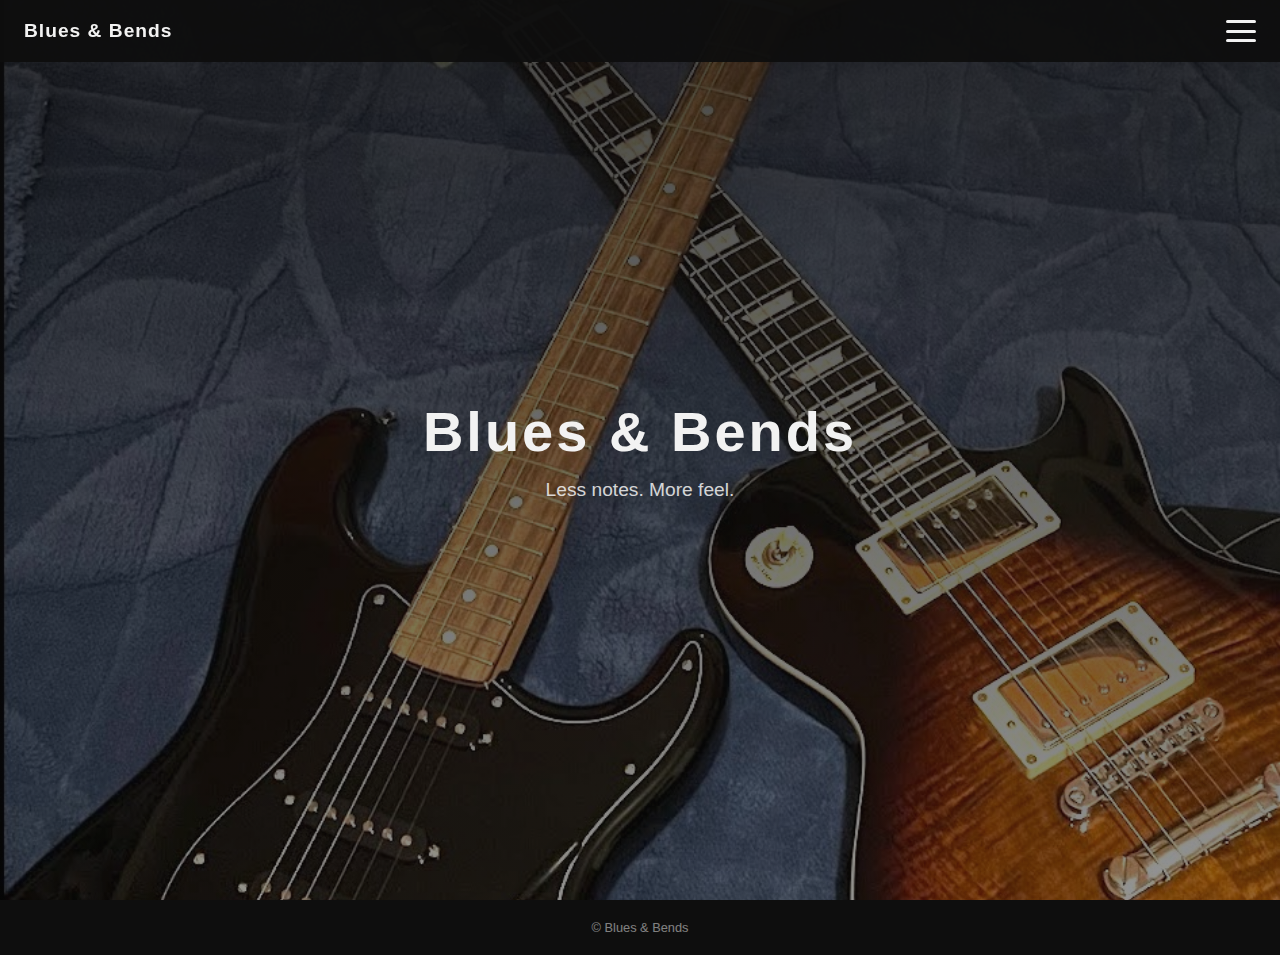
<file: index.html>
<!DOCTYPE html>
<html lang="en">
<head>
    <meta charset="UTF-8">
    <meta name="viewport" content="width=device-width, initial-scale=1.0">
    <title>Blues & Bends</title>

    <!-- CSS -->
    <link rel="stylesheet" href="css/style.css">
</head>
<body>

    <!-- Header -->
    <header class="header">
        <div class="logo">Blues & Bends</div>

        <!-- Hamburger Button -->
        <div class="menu-btn" id="menuBtn">
            <span></span>
            <span></span>
            <span></span>
        </div>
    </header>

    <!-- Mobile Menu -->
    <nav class="menu" id="menu">
        <ul>
            <li><a href="index.html">Home</a></li>
            <li><a href="pages/70s.html">70s</a></li>
            <li><a href="pages/80s.html">80s</a></li>
            <li><a href="pages/90s.html">90s</a></li>
            <li><a href="pages/CoversWithFriends.html">Covers With Friends</a></li>
            <li><a href="pages/rock.html">Rock</a></li>
            <li><a href="pages/metal.html">Metal</a></li>
            <li><a href="pages/blues.html">Blues</a></li>
            <li><a href="pages/influences.html">Influences</a></li>
        </ul>
    </nav>

    <!-- Hero Section -->
    <section class="hero">
        <div class="hero-overlay"></div>
        <div class="hero-content">
            <h1>Blues & Bends</h1>
            <p>Less notes. More feel.</p>
        </div>
    </section>

    <!-- Main Content (futuro) -->
    <main class="content">
        <!-- aqui entram vídeos, textos, etc -->
    </main>

    <!-- Footer -->
    <footer class="footer">
        <p>© Blues & Bends</p>
    </footer>

    <!-- JS -->
    <script src="js/menu.js"></script>
</body>
</html>
</file>
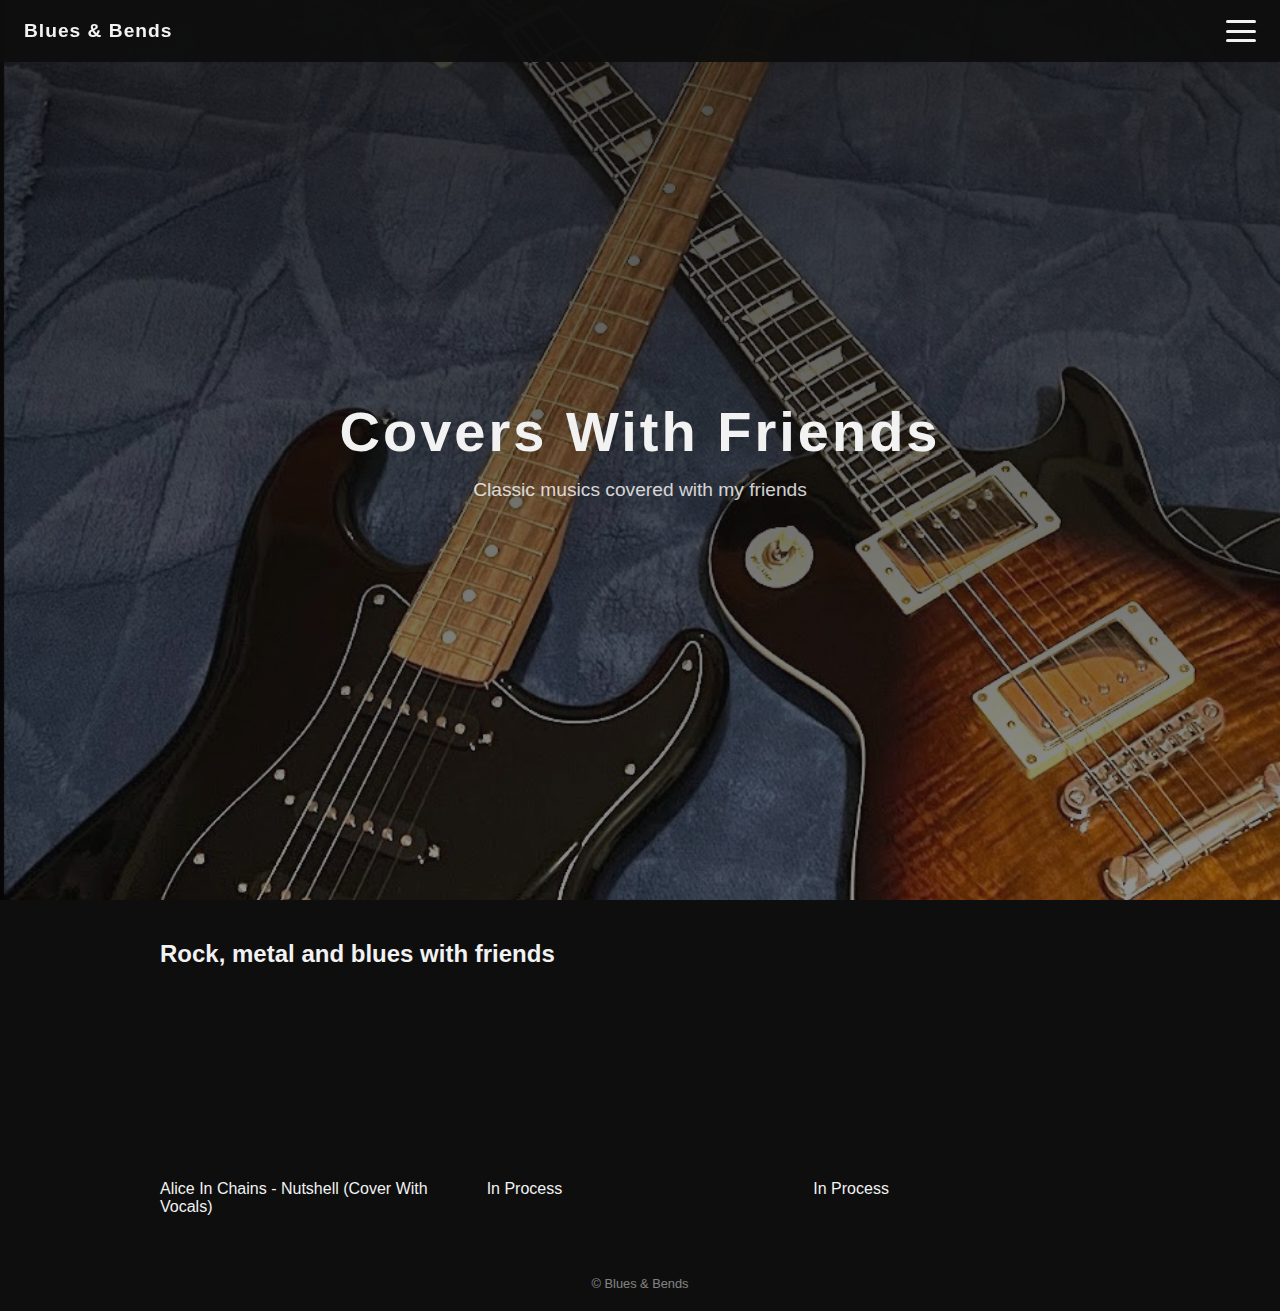
<file: CoversWithFriends.html>
<!DOCTYPE html>
<html lang="en">
<head>
    <meta charset="UTF-8">
    <meta name="viewport" content="width=device-width, initial-scale=1.0">
    <title>70s - Blues & Bends</title>
    <link rel="stylesheet" href="../css/style.css">
</head>
<body>

    <!-- Header -->
    <header class="header">
        <div class="logo">Blues & Bends</div>
        <div class="menu-btn" id="menuBtn">
            <span></span>
            <span></span>
            <span></span>
        </div>
    </header>

    <!-- Mobile Menu -->
    <nav class="menu" id="menu">
        <ul>
            <li><a href="../index.html">Home</a></li>
            <li><a href="70s.html">70s</a></li>
            <li><a href="80s.html">80s</a></li>
            <li><a href="90s.html">90s</a></li>
            <li><a href="CoversWithFriends.html">Covers With Friends</a></li>
            <li><a href="rock.html">Rock</a></li>
            <li><a href="metal.html">Metal</a></li>
            <li><a href="blues.html">Blues</a></li>
            <li><a href="influences.html">Influences</a></li>
        </ul>
    </nav>

    <!-- Hero simplificado -->
    <section class="hero">
        <div class="hero-overlay"></div>
        <div class="hero-content">
            <h1>Covers With Friends</h1>
            <p>Classic musics covered with my friends</p>
        </div>
    </section>

    <!-- Conteúdo principal -->
    <main class="content" style="padding: 40px 20px; max-width: 1000px; margin: auto;">
        <h2>Rock, metal and blues with friends</h2>

        <div class="video-grid" style="display: grid; grid-template-columns: repeat(auto-fit, minmax(300px, 1fr)); gap: 20px; margin-top: 20px;">
            <!-- Video 1 -->
            <div class="video-card">
                <iframe width="100%" height="180" src="https://www.youtube.com/embed/dU0mI23mH2w?si=ulFDMBJF07SExIWO" title="Video 1" frameborder="0" allowfullscreen></iframe>
                <p style="margin-top: 8px;">Alice In Chains - Nutshell (Cover With Vocals)</p>
            </div>

            <!-- Video 2 -->
            <div class="video-card">
                <iframe width="100%" height="180" src="" title="Video 2" frameborder="0" allowfullscreen></iframe>
                <p style="margin-top: 8px;">In Process</p>
            </div>

            <!-- Video 3 -->
            <div class="video-card">
                <iframe width="100%" height="180" src="" title="Video 3" frameborder="0" allowfullscreen></iframe>
                <p style="margin-top: 8px;">In Process</p>
            </div>
        </div>
    </main>

    <!-- Footer -->
    <footer class="footer">
        <p>© Blues & Bends</p>
    </footer>

    <!-- JS -->
    <script src="../js/menu.js"></script>
</body>
</html>
</file>
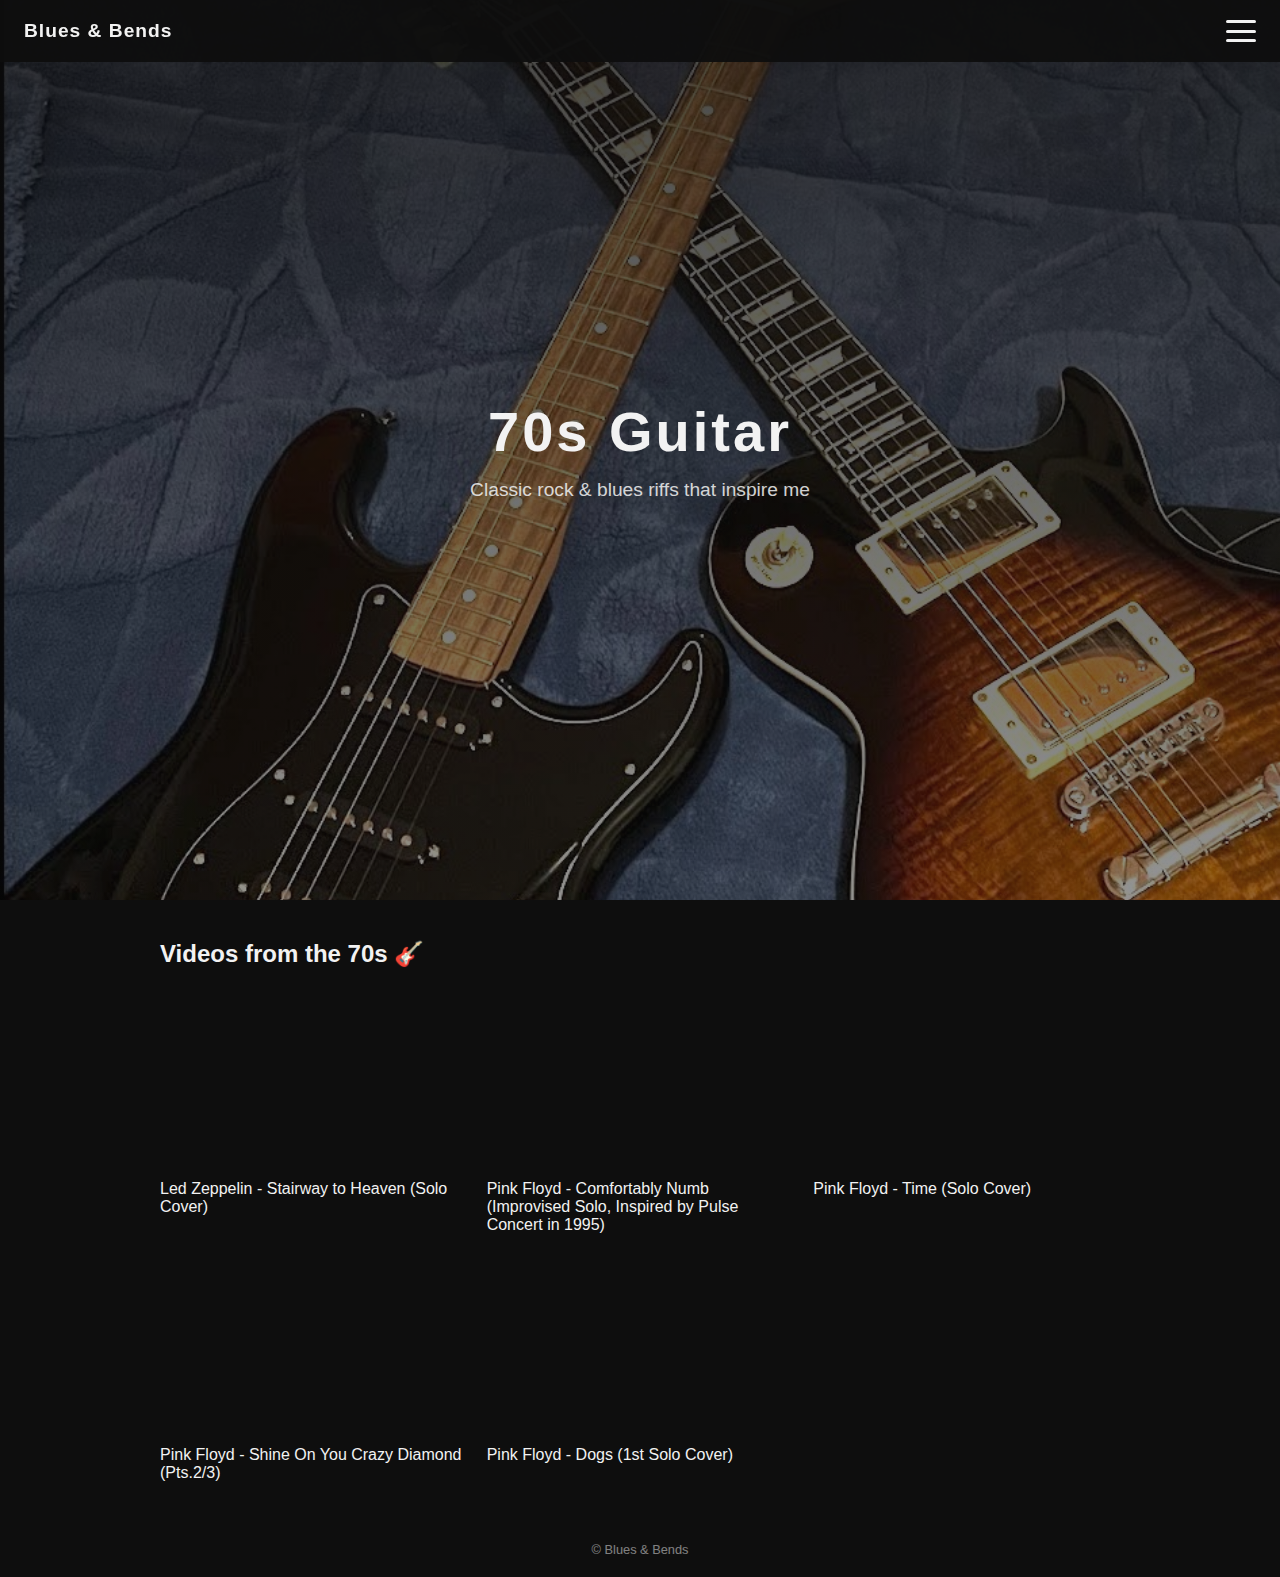
<file: pages/70s.html>
<!DOCTYPE html>
<html lang="en">
<head>
    <meta charset="UTF-8">
    <meta name="viewport" content="width=device-width, initial-scale=1.0">
    <title>70s - Blues & Bends</title>
    <link rel="stylesheet" href="../css/style.css">
</head>
<body>

    <!-- Header -->
    <header class="header">
        <div class="logo">Blues & Bends</div>
        <div class="menu-btn" id="menuBtn">
            <span></span>
            <span></span>
            <span></span>
        </div>
    </header>

    <!-- Mobile Menu -->
    <nav class="menu" id="menu">
        <ul>
            <li><a href="../index.html">Home</a></li>
            <li><a href="70s.html">70s</a></li>
            <li><a href="80s.html">80s</a></li>
            <li><a href="90s.html">90s</a></li>
            <li><a href="CoversWithFriends.html">Covers With Friends</a></li>
            <li><a href="rock.html">Rock</a></li>
            <li><a href="metal.html">Metal</a></li>
            <li><a href="blues.html">Blues</a></li>
            <li><a href="influences.html">Influences</a></li>
        </ul>
    </nav>

    <!-- Hero simplificado -->
    <section class="hero">
        <div class="hero-overlay"></div>
        <div class="hero-content">
            <h1>70s Guitar</h1>
            <p>Classic rock & blues riffs that inspire me</p>
        </div>
    </section>

    <!-- Conteúdo principal -->
    <main class="content" style="padding: 40px 20px; max-width: 1000px; margin: auto;">
        <h2>Videos from the 70s 🎸</h2>

        <div class="video-grid" style="display: grid; grid-template-columns: repeat(auto-fit, minmax(300px, 1fr)); gap: 20px; margin-top: 20px;">
            <!-- Video 1 -->
            <div class="video-card">
                <iframe width="100%" height="180" src="https://www.youtube.com/embed/U1DRdtPzgoQ?si=iZlF_38OrnmP54Nt" title="Video 1" frameborder="0" allowfullscreen></iframe>
                <p style="margin-top: 8px;">Led Zeppelin - Stairway to Heaven (Solo Cover)</p>
            </div>

            <!-- Video 2 -->
            <div class="video-card">
                <iframe width="100%" height="180" src="https://www.youtube.com/embed/Xzmi0m3rKFk?si=22ADBMC1O6s8NFvw" title="Video 2" frameborder="0" allowfullscreen></iframe>
                <p style="margin-top: 8px;">Pink Floyd - Comfortably Numb (Improvised Solo, Inspired by Pulse Concert in 1995)</p>
            </div>

            <!-- Video 3 -->
            <div class="video-card">
                <iframe width="100%" height="180" src="https://www.youtube.com/embed/pm01vr3XfPg?si=NlrVckW_9ofkBr-v" title="Video 3" frameborder="0" allowfullscreen></iframe>
                <p style="margin-top: 8px;">Pink Floyd - Time (Solo Cover)</p>
            </div>

            <!-- Video 4 -->
            <div class="video-card">
                <iframe width="100%" height="180" src="https://www.youtube.com/embed/WJZGBx0qyLA?si=MMHzzd2x_BugLpc5" title="Video 4" frameborder="0" allowfullscreen></iframe>
                <p style="margin-top: 8px;">Pink Floyd - Shine On You Crazy Diamond (Pts.2/3)</p>
            </div>

            <!-- Video 5 -->
            <div class="video-card">
                <iframe width="100%" height="180" src="https://www.youtube.com/embed/b3IFW1rlu74?si=1MpFF8tYE4n-79q5" title="Video 5" frameborder="0" allowfullscreen></iframe>
                <p style="margin-top: 8px;">Pink Floyd - Dogs (1st Solo Cover)</p>
            </div>
        </div>
    </main>

    <!-- Footer -->
    <footer class="footer">
        <p>© Blues & Bends</p>
    </footer>

    <!-- JS -->
    <script src="../js/menu.js"></script>
</body>
</html>
</file>
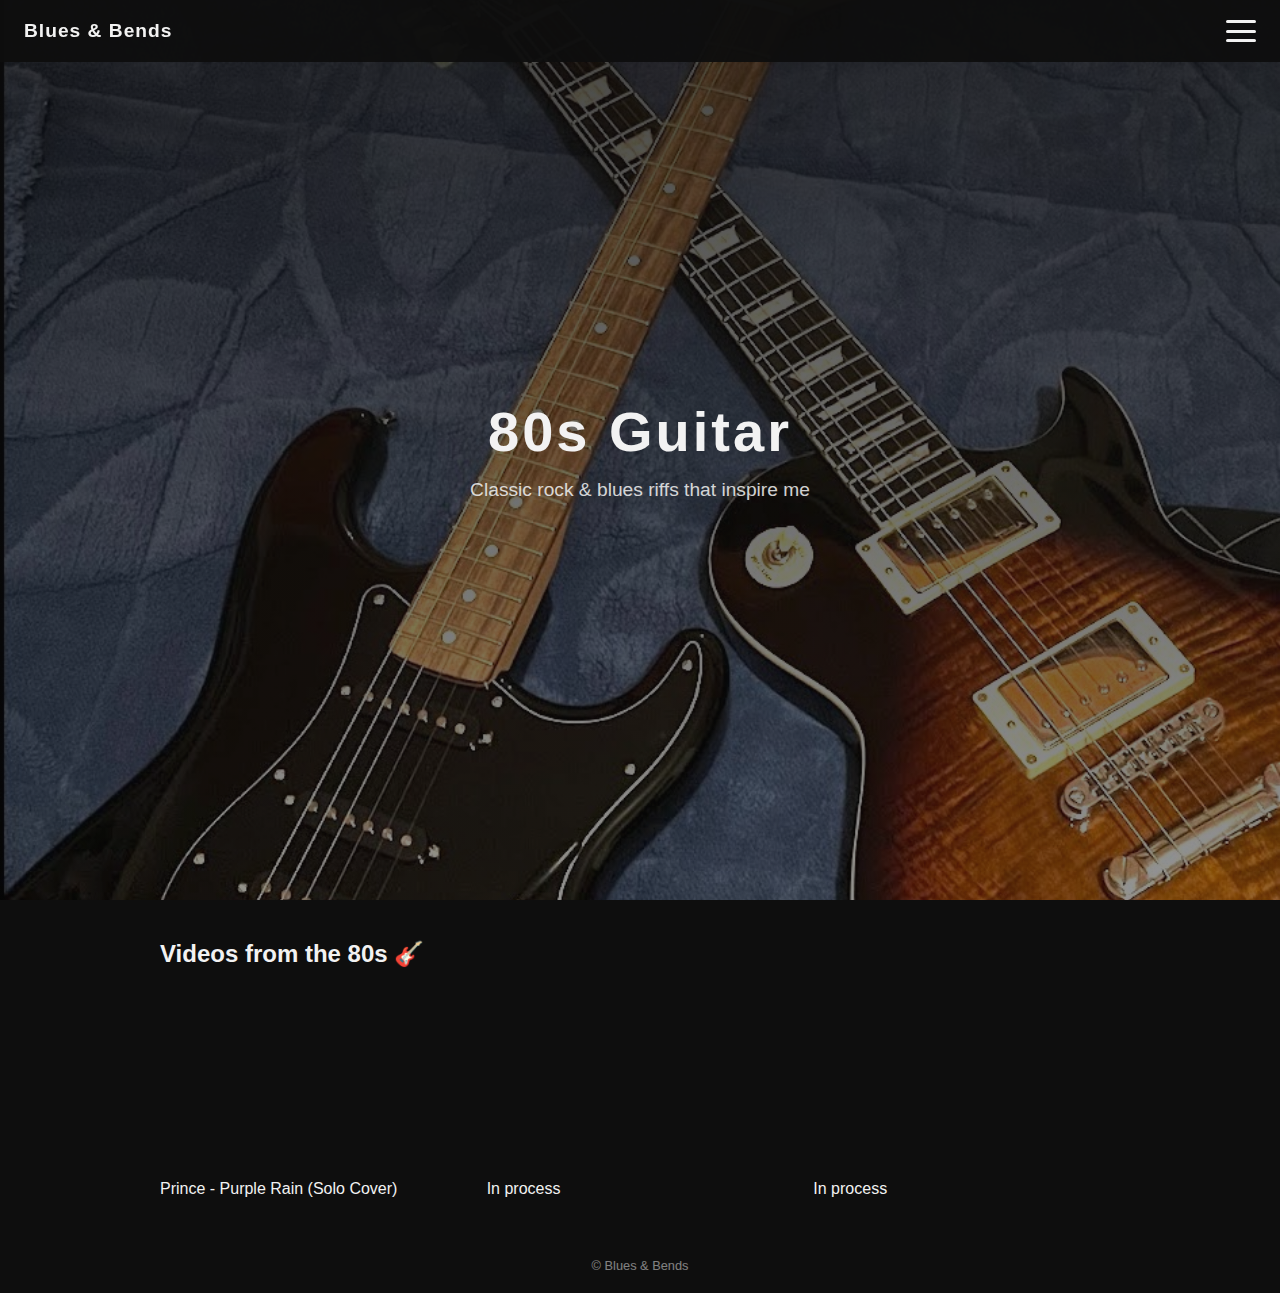
<file: pages/80s.html>
<!DOCTYPE html>
<html lang="en">
<head>
    <meta charset="UTF-8">
    <meta name="viewport" content="width=device-width, initial-scale=1.0">
    <title>70s - Blues & Bends</title>
    <link rel="stylesheet" href="../css/style.css">
</head>
<body>

    <!-- Header -->
    <header class="header">
        <div class="logo">Blues & Bends</div>
        <div class="menu-btn" id="menuBtn">
            <span></span>
            <span></span>
            <span></span>
        </div>
    </header>

    <!-- Mobile Menu -->
    <nav class="menu" id="menu">
        <ul>
            <li><a href="../index.html">Home</a></li>
            <li><a href="70s.html">70s</a></li>
            <li><a href="80s.html">80s</a></li>
            <li><a href="90s.html">90s</a></li>
            <li><a href="rock.html">Rock</a></li>
            <li><a href="metal.html">Metal</a></li>
            <li><a href="blues.html">Blues</a></li>
            <li><a href="influences.html">Influences</a></li>
        </ul>
    </nav>

    <!-- Hero simplificado -->
    <section class="hero">
        <div class="hero-overlay"></div>
        <div class="hero-content">
            <h1>80s Guitar</h1>
            <p>Classic rock & blues riffs that inspire me</p>
        </div>
    </section>

    <!-- Conteúdo principal -->
    <main class="content" style="padding: 40px 20px; max-width: 1000px; margin: auto;">
        <h2>Videos from the 80s 🎸</h2>

        <div class="video-grid" style="display: grid; grid-template-columns: repeat(auto-fit, minmax(300px, 1fr)); gap: 20px; margin-top: 20px;">
            <!-- Video 1 -->
            <div class="video-card">
                <iframe width="100%" height="180" src="https://www.youtube.com/embed/DushIs2NwCI?si=-qDAPWXBq5XfMSzi" title="Video 1" frameborder="0" allowfullscreen></iframe>
                <p style="margin-top: 8px;">Prince - Purple Rain (Solo Cover)</p>
            </div>

            <!-- Video 2 -->
            <div class="video-card">
                <iframe width="100%" height="180" src="https://www.youtube.com/embed/VIDEO_ID_2" title="Video 2" frameborder="0" allowfullscreen></iframe>
                <p style="margin-top: 8px;">In process</p>
            </div>

            <!-- Video 3 -->
            <div class="video-card">
                <iframe width="100%" height="180" src="https://www.youtube.com/embed/VIDEO_ID_3" title="Video 3" frameborder="0" allowfullscreen></iframe>
                <p style="margin-top: 8px;">In process</p>
            </div>
        </div>
    </main>

    <!-- Footer -->
    <footer class="footer">
        <p>© Blues & Bends</p>
    </footer>

    <!-- JS -->
    <script src="../js/menu.js"></script>
</body>
</html>
</file>
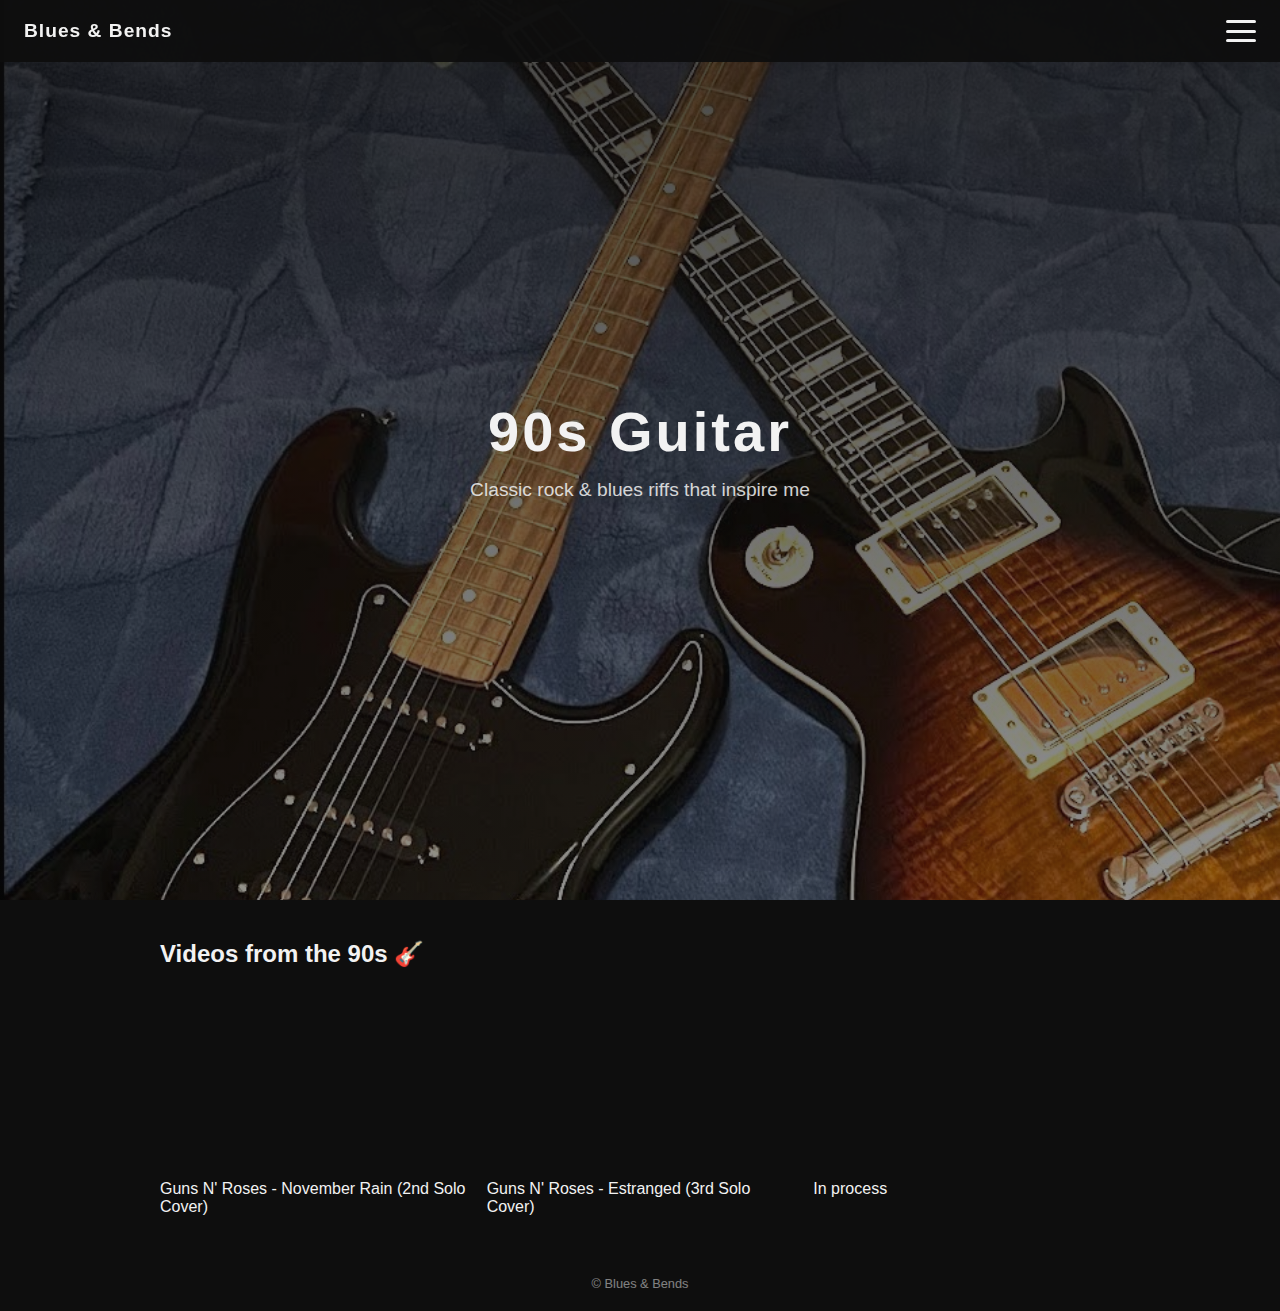
<file: pages/90s.html>
<!DOCTYPE html>
<html lang="en">
<head>
    <meta charset="UTF-8">
    <meta name="viewport" content="width=device-width, initial-scale=1.0">
    <title>70s - Blues & Bends</title>
    <link rel="stylesheet" href="../css/style.css">
</head>
<body>

    <!-- Header -->
    <header class="header">
        <div class="logo">Blues & Bends</div>
        <div class="menu-btn" id="menuBtn">
            <span></span>
            <span></span>
            <span></span>
        </div>
    </header>

    <!-- Mobile Menu -->
    <nav class="menu" id="menu">
        <ul>
            <li><a href="../index.html">Home</a></li>
            <li><a href="70s.html">70s</a></li>
            <li><a href="80s.html">80s</a></li>
            <li><a href="90s.html">90s</a></li>
            <li><a href="CoversWithFriends.html">Covers With Friends</a></li>
            <li><a href="rock.html">Rock</a></li>
            <li><a href="metal.html">Metal</a></li>
            <li><a href="blues.html">Blues</a></li>
            <li><a href="influences.html">Influences</a></li>
        </ul>
    </nav>

    <!-- Hero simplificado -->
    <section class="hero">
        <div class="hero-overlay"></div>
        <div class="hero-content">
            <h1>90s Guitar</h1>
            <p>Classic rock & blues riffs that inspire me</p>
        </div>
    </section>

    <!-- Conteúdo principal -->
    <main class="content" style="padding: 40px 20px; max-width: 1000px; margin: auto;">
        <h2>Videos from the 90s 🎸</h2>

        <div class="video-grid" style="display: grid; grid-template-columns: repeat(auto-fit, minmax(300px, 1fr)); gap: 20px; margin-top: 20px;">
            <!-- Video 1 -->
            <div class="video-card">
                <iframe width="100%" height="180" src="https://www.youtube.com/embed/0GYO8ESHAeY?si=rPLrDyKT5rgkdrQr" title="Video 1" frameborder="0" allowfullscreen></iframe>
                <p style="margin-top: 8px;">Guns N' Roses - November Rain (2nd Solo Cover)</p>
            </div>

            <!-- Video 2 -->
            <div class="video-card">
                <iframe width="100%" height="180" src="https://www.youtube.com/embed/DTIQg3wAZRk?si=ULMKN4D1qp2zXRBA" title="Video 2" frameborder="0" allowfullscreen></iframe>
                <p style="margin-top: 8px;">Guns N' Roses - Estranged (3rd Solo Cover)</p>
            </div>

            <!-- Video 3 -->
            <div class="video-card">
                <iframe width="100%" height="180" src="https://www.youtube.com/embed/VIDEO_ID_3" title="Video 3" frameborder="0" allowfullscreen></iframe>
                <p style="margin-top: 8px;">In process</p>
            </div>
        </div>
    </main>

    <!-- Footer -->
    <footer class="footer">
        <p>© Blues & Bends</p>
    </footer>

    <!-- JS -->
    <script src="../js/menu.js"></script>
</body>
</html>
</file>
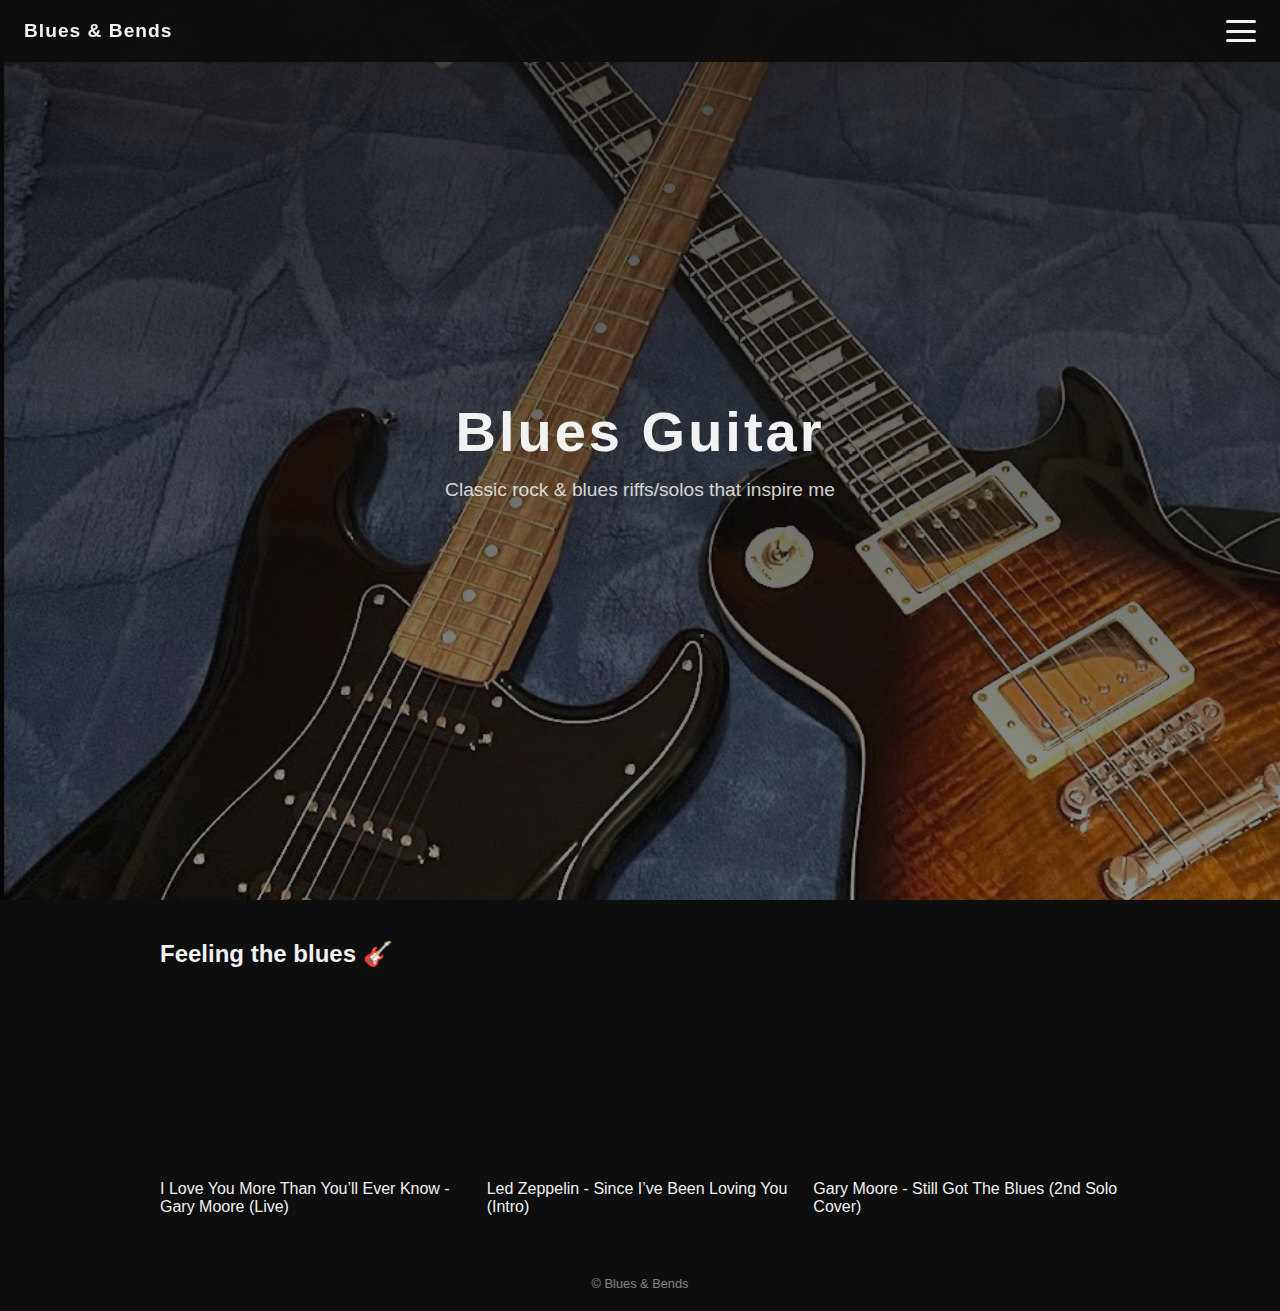
<file: pages/blues.html>
<!DOCTYPE html>
<html lang="en">
<head>
    <meta charset="UTF-8">
    <meta name="viewport" content="width=device-width, initial-scale=1.0">
    <title>70s - Blues & Bends</title>
    <link rel="stylesheet" href="../css/style.css">
</head>
<body>

    <!-- Header -->
    <header class="header">
        <div class="logo">Blues & Bends</div>
        <div class="menu-btn" id="menuBtn">
            <span></span>
            <span></span>
            <span></span>
        </div>
    </header>

    <!-- Mobile Menu -->
    <nav class="menu" id="menu">
        <ul>
            <li><a href="../index.html">Home</a></li>
            <li><a href="70s.html">70s</a></li>
            <li><a href="80s.html">80s</a></li>
            <li><a href="90s.html">90s</a></li>
            <li><a href="CoversWithFriends.html">Covers With Friends</a></li>
            <li><a href="rock.html">Rock</a></li>
            <li><a href="metal.html">Metal</a></li>
            <li><a href="blues.html">Blues</a></li>
            <li><a href="influences.html">Influences</a></li>
        </ul>
    </nav>

    <!-- Hero simplificado -->
    <section class="hero">
        <div class="hero-overlay"></div>
        <div class="hero-content">
            <h1>Blues Guitar</h1>
            <p>Classic rock & blues riffs/solos that inspire me</p>
        </div>
    </section>

    <!-- Conteúdo principal -->
    <main class="content" style="padding: 40px 20px; max-width: 1000px; margin: auto;">
        <h2>Feeling the blues 🎸</h2>

        <div class="video-grid" style="display: grid; grid-template-columns: repeat(auto-fit, minmax(300px, 1fr)); gap: 20px; margin-top: 20px;">
            <!-- Video 1 -->
            <div class="video-card">
                <iframe width="100%" height="180" src="https://www.youtube.com/embed/csqdZBrFd0g?si=ZzMkWie6r0qkvMXZ" title="Video 1" frameborder="0" allowfullscreen></iframe>
                <p style="margin-top: 8px;">I Love You More Than You’ll Ever Know - Gary Moore (Live)</p>
            </div>

            <!-- Video 2 -->
            <div class="video-card">
                <iframe width="100%" height="180" src="https://www.youtube.com/embed/YNBJPun2ASI?si=OMCHW8hj0Ws6rVPu" title="Video 2" frameborder="0" allowfullscreen></iframe>
                <p style="margin-top: 8px;">Led Zeppelin - Since I’ve Been Loving You (Intro)</p>
            </div>

            <!-- Video 3 -->
            <div class="video-card">
                <iframe width="100%" height="180" src="https://www.youtube.com/embed/i5HjCyhhXY8?si=phowDYtRbCz-vZwR" title="Video 3" frameborder="0" allowfullscreen></iframe>
                <p style="margin-top: 8px;">Gary Moore - Still Got The Blues (2nd Solo Cover)</p>
            </div>
        </div>
    </main>

    <!-- Footer -->
    <footer class="footer">
        <p>© Blues & Bends</p>
    </footer>

    <!-- JS -->
    <script src="../js/menu.js"></script>
</body>
</html>
</file>
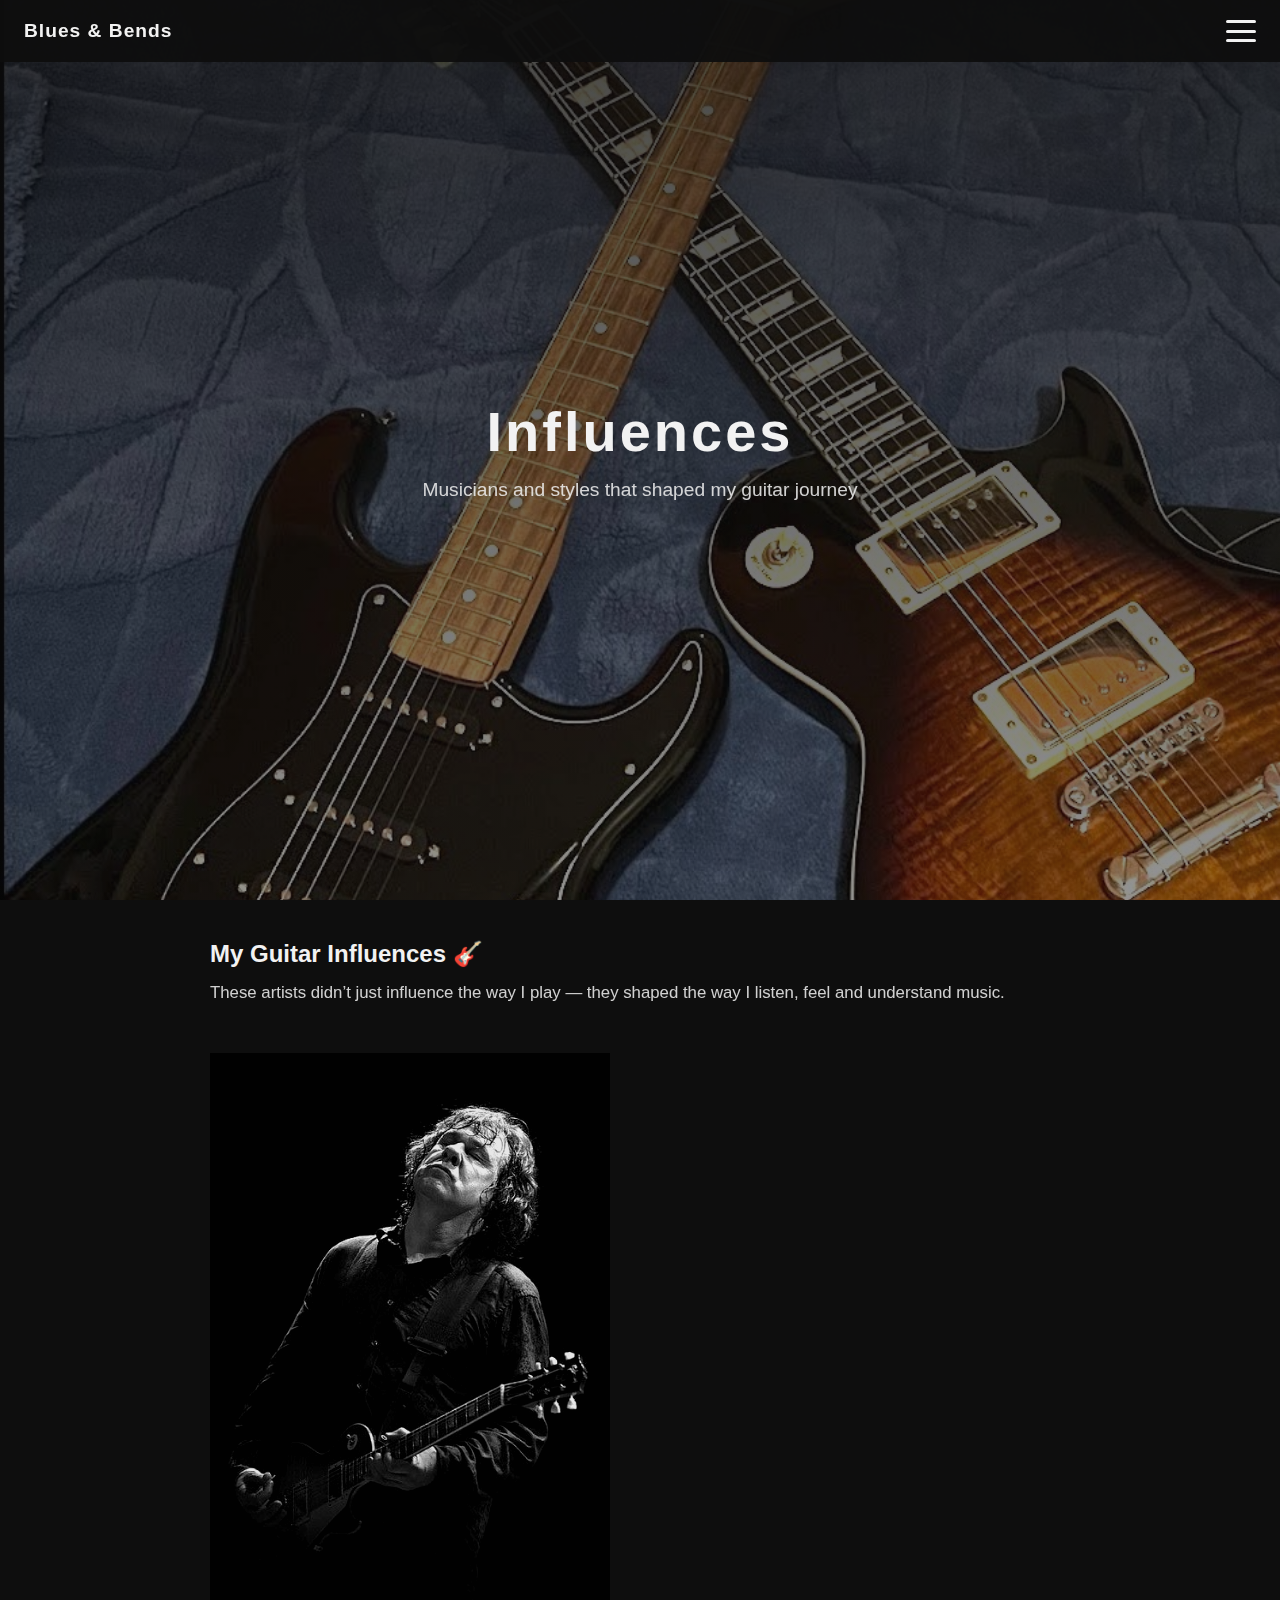
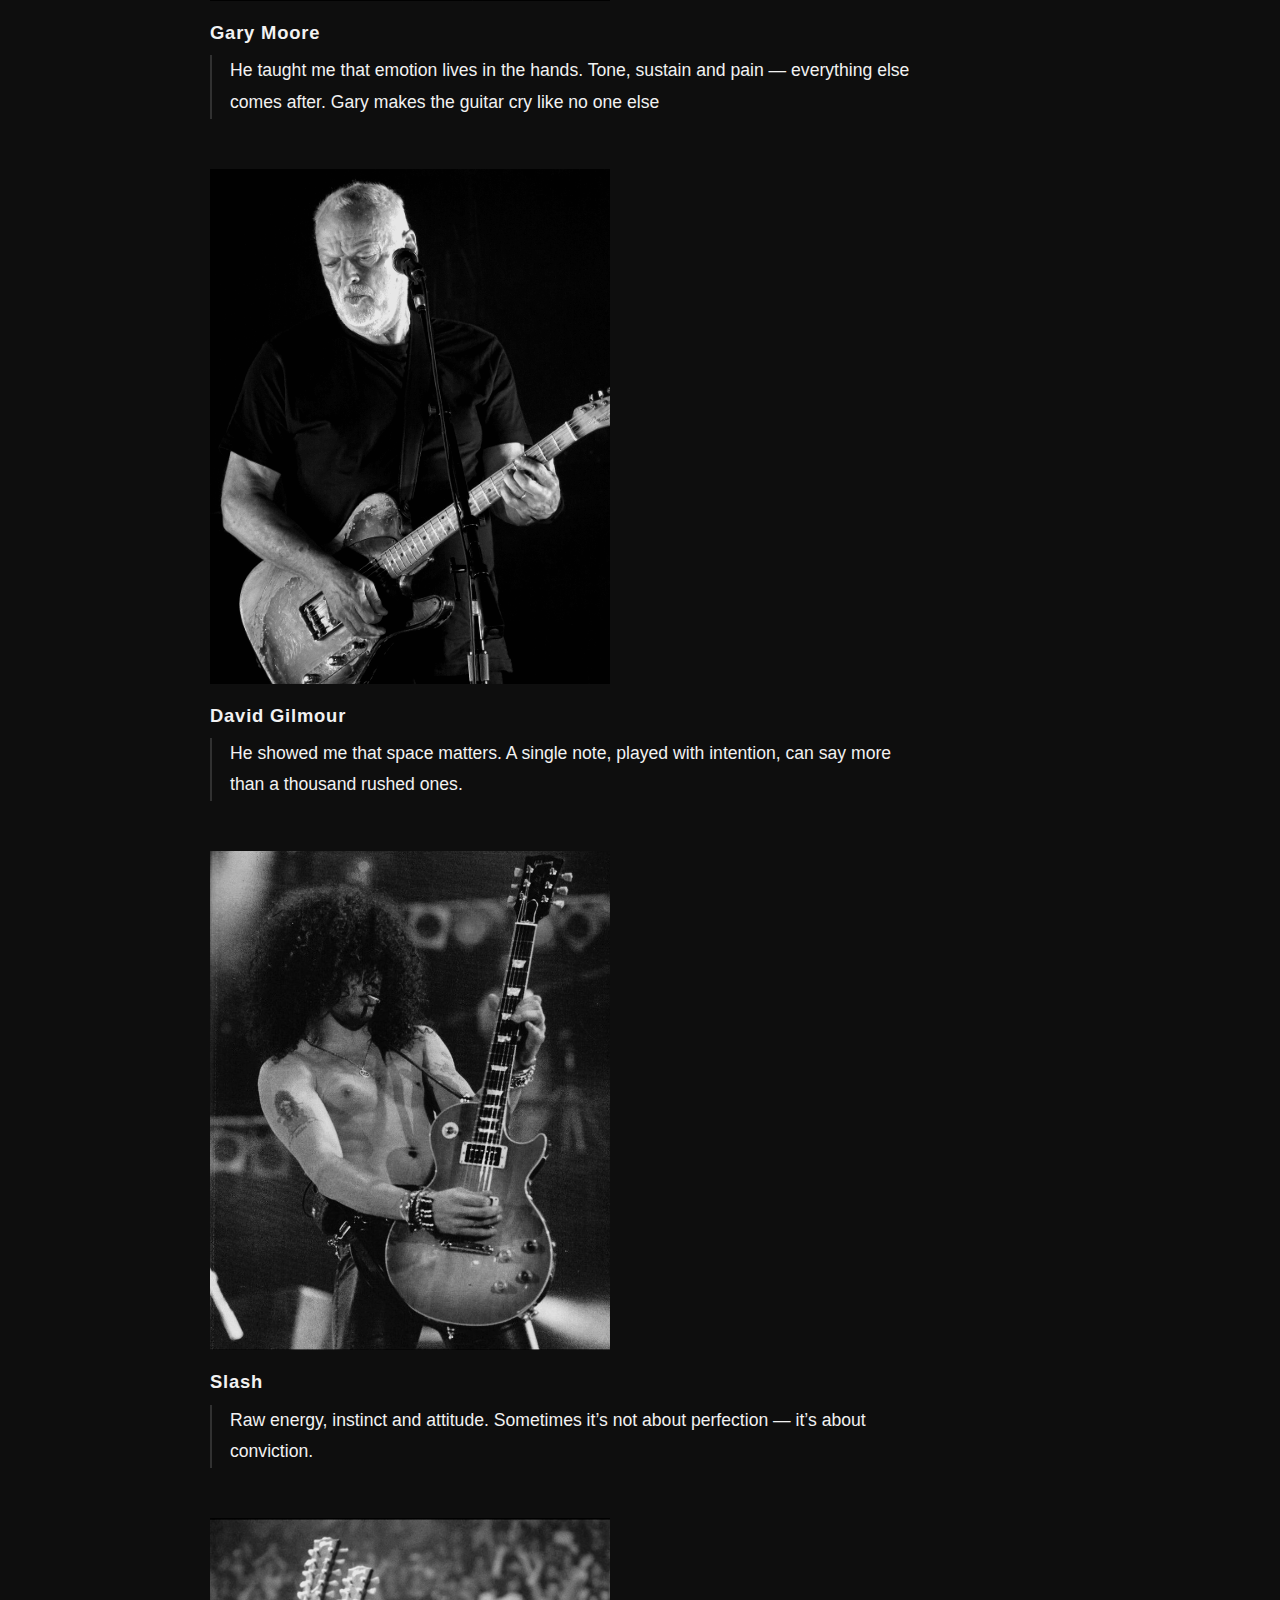
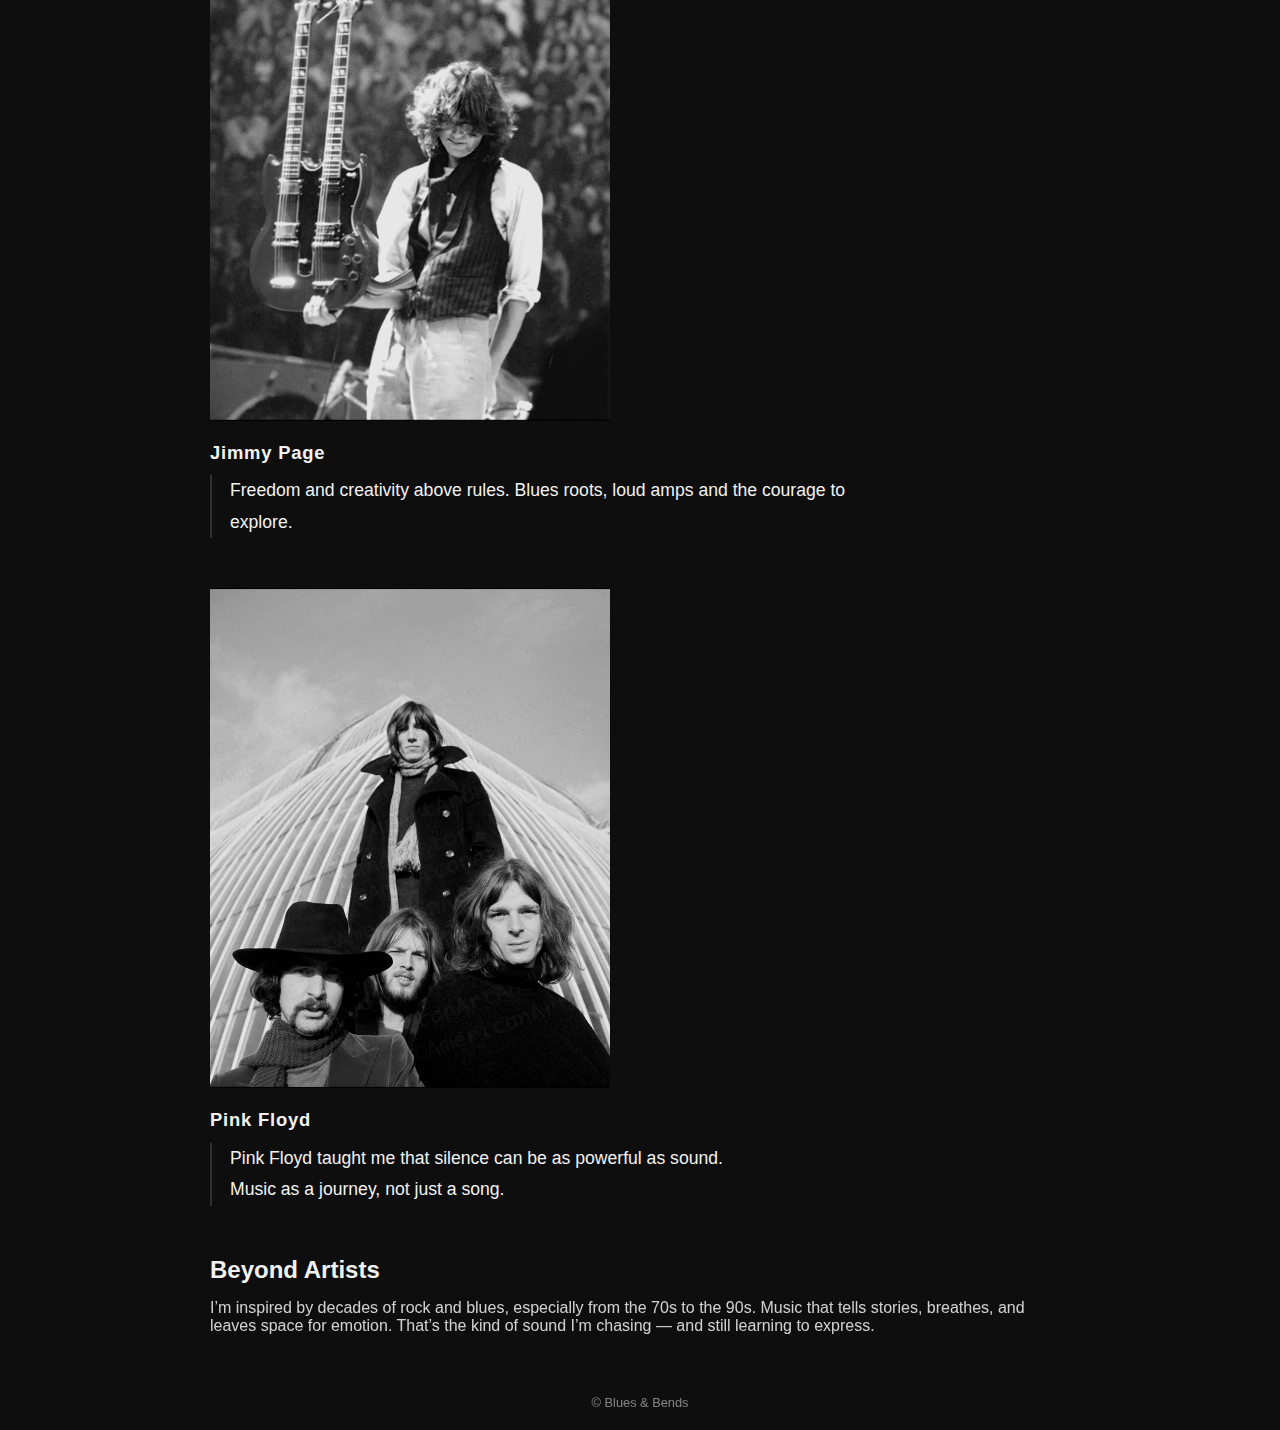
<file: pages/influences.html>
<!DOCTYPE html>
<html lang="en">
<head>
    <meta charset="UTF-8">
    <meta name="viewport" content="width=device-width, initial-scale=1.0">
    <title>Influences - Blues & Bends</title>
    <link rel="stylesheet" href="../css/style.css">
</head>
<body>

    <!-- Header -->
    <header class="header">
        <div class="logo">Blues & Bends</div>
        <div class="menu-btn" id="menuBtn">
            <span></span>
            <span></span>
            <span></span>
        </div>
    </header>

    <!-- Mobile Menu -->
    <nav class="menu" id="menu">
        <ul>
            <li><a href="../index.html">Home</a></li>
            <li><a href="70s.html">70s</a></li>
            <li><a href="80s.html">80s</a></li>
            <li><a href="90s.html">90s</a></li>
            <li><a href="CoversWithFriends.html">Covers With Friends</a></li>
            <li><a href="rock.html">Rock</a></li>
            <li><a href="metal.html">Metal</a></li>
            <li><a href="blues.html">Blues</a></li>
            <li><a href="influences.html">Influences</a></li>
        </ul>
    </nav>

    <!-- Hero simplificado -->
    <section class="hero">
        <div class="hero-overlay"></div>
        <div class="hero-content">
            <h1>Influences</h1>
            <p>Musicians and styles that shaped my guitar journey</p>
        </div>
    </section>

    <!-- Conteúdo principal -->
    <main class="content" style="padding: 40px 20px; max-width: 900px; margin: auto;">
    
        <h2>My Guitar Influences 🎸</h2>
        <p style="margin-top: 15px; font-size: 1.05rem; opacity: 0.85;">
            These artists didn’t just influence the way I play —  
            they shaped the way I listen, feel and understand music.
        </p>

        <div style="margin-top: 35px; line-height: 1.8; font-size: 1.1rem;">

            <div class="influence">
                <img src="../assets/images/gary-moore.jpg" alt="Gary Moore">
                <strong>Gary Moore</strong>
                <p>
                    He taught me that emotion lives in the hands.  
                    Tone, sustain and pain — everything else comes after.
                    Gary makes the guitar cry like no one else
                </p>
            </div>

            <div class="influence">
                <img src="../assets/images/david-gilmour.jpg" alt="David Gilmour">
                <strong>David Gilmour</strong>
                <p>
                    He showed me that space matters.  
                    A single note, played with intention, can say more than a thousand rushed ones.
                </p>
            </div>

            <div class="influence">
                <img src="../assets/images/slash.jpg" alt="Slash">
                <strong>Slash</strong>
                <p>
                    Raw energy, instinct and attitude.  
                    Sometimes it’s not about perfection — it’s about conviction.
                </p>
            </div>

            <div class="influence">
                <img src="../assets/images/jimmy-page.jpg" alt="Jimmy Page">
                <strong>Jimmy Page</strong>
                <p>
                    Freedom and creativity above rules.  
                    Blues roots, loud amps and the courage to explore.
                </p>
            </div>

            <div class="influence">
                <img src="../assets/images/pink-floyd.jpg" alt="Pink Floyd">
                <strong>Pink Floyd</strong>
                <p>
                    Pink Floyd taught me that silence can be as powerful as sound.  
                </p><p>Music as a journey, not just a song.
                </p>
            </div>

        </div>

        <h2 style="margin-top: 50px;">Beyond Artists</h2>
        <p style="margin-top: 15px; font-size: 1rem; opacity: 0.85;">
            I’m inspired by decades of rock and blues, especially from the 70s to the 90s.  
            Music that tells stories, breathes, and leaves space for emotion.
            That’s the kind of sound I’m chasing — and still learning to express.
        </p>

    </main>

    <!-- Footer -->
    <footer class="footer">
        <p>© Blues & Bends</p>
    </footer>

    <!-- JS -->
    <script src="../js/menu.js"></script>
</body>
</html>
</file>
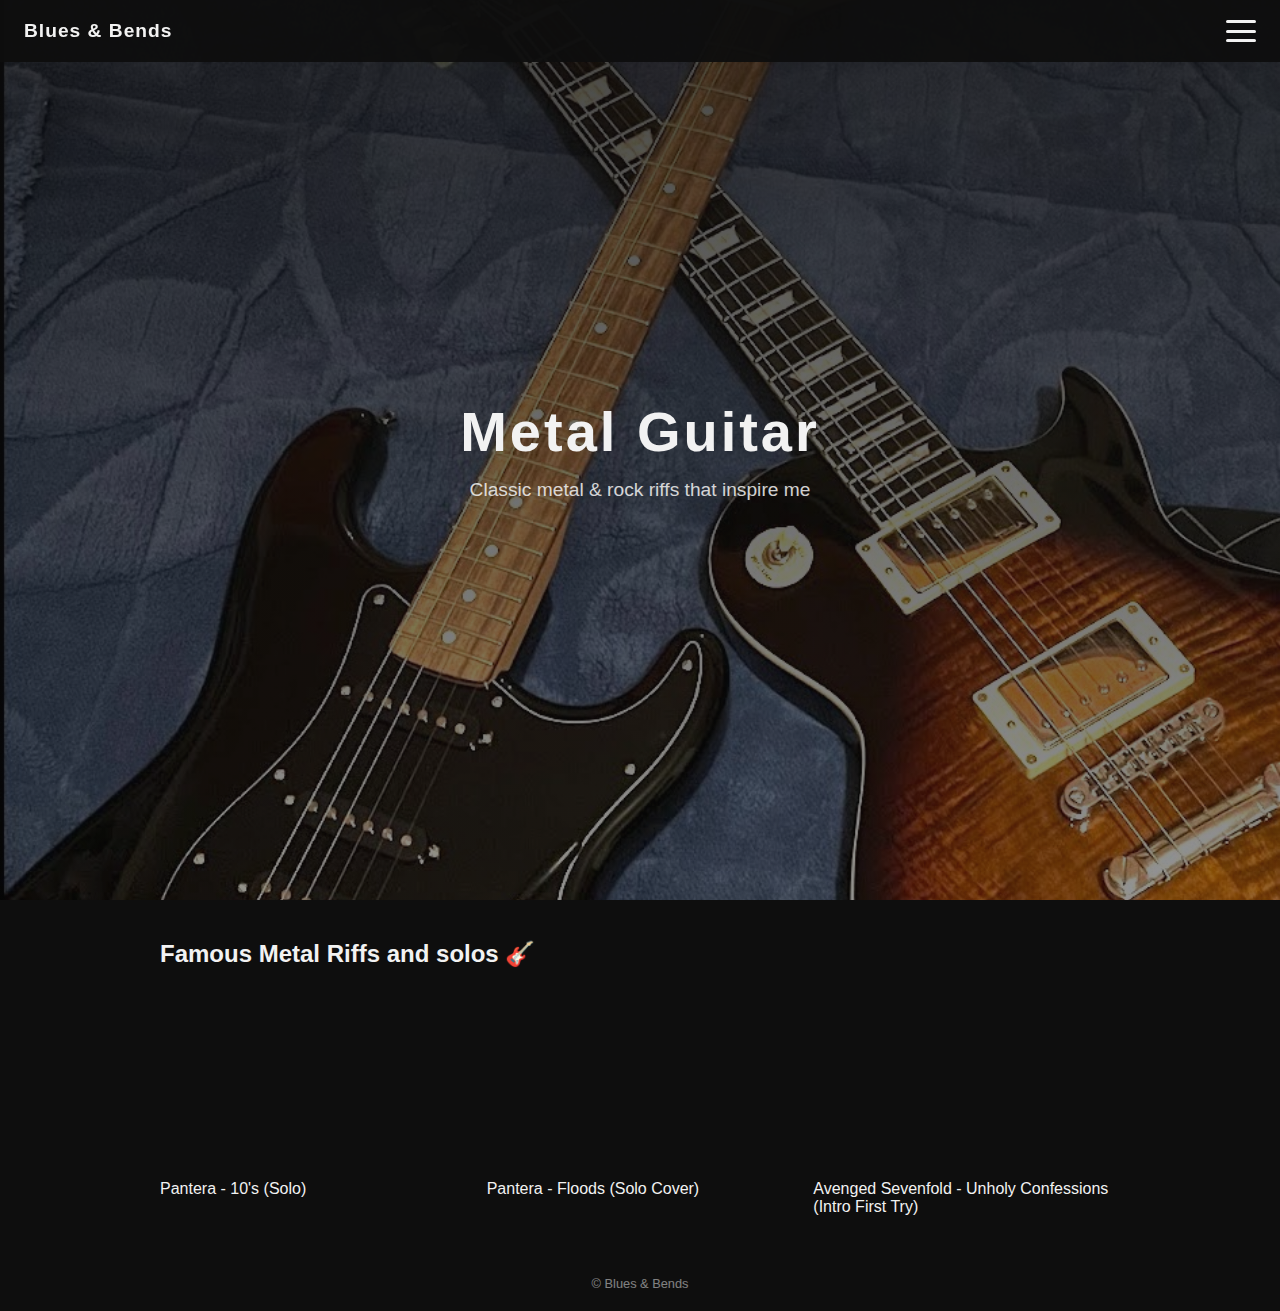
<file: pages/metal.html>
<!DOCTYPE html>
<html lang="en">
<head>
    <meta charset="UTF-8">
    <meta name="viewport" content="width=device-width, initial-scale=1.0">
    <title>70s - Blues & Bends</title>
    <link rel="stylesheet" href="../css/style.css">
</head>
<body>

    <!-- Header -->
    <header class="header">
        <div class="logo">Blues & Bends</div>
        <div class="menu-btn" id="menuBtn">
            <span></span>
            <span></span>
            <span></span>
        </div>
    </header>

    <!-- Mobile Menu -->
    <nav class="menu" id="menu">
        <ul>
            <li><a href="../index.html">Home</a></li>
            <li><a href="70s.html">70s</a></li>
            <li><a href="80s.html">80s</a></li>
            <li><a href="90s.html">90s</a></li>
            <li><a href="CoversWithFriends.html">Covers With Friends</a></li>
            <li><a href="rock.html">Rock</a></li>
            <li><a href="metal.html">Metal</a></li>
            <li><a href="blues.html">Blues</a></li>
            <li><a href="influences.html">Influences</a></li>
        </ul>
    </nav>

    <!-- Hero simplificado -->
    <section class="hero">
        <div class="hero-overlay"></div>
        <div class="hero-content">
            <h1>Metal Guitar</h1>
            <p>Classic metal & rock riffs that inspire me</p>
        </div>
    </section>

    <!-- Conteúdo principal -->
    <main class="content" style="padding: 40px 20px; max-width: 1000px; margin: auto;">
        <h2>Famous Metal Riffs and solos 🎸</h2>

        <div class="video-grid" style="display: grid; grid-template-columns: repeat(auto-fit, minmax(300px, 1fr)); gap: 20px; margin-top: 20px;">
            <!-- Video 1 -->
            <div class="video-card">
                <iframe width="100%" height="180" src="https://www.youtube.com/embed/6sExa3ej-zg?si=w4j7p-FvBb4ZMY22" title="Video 1" frameborder="0" allowfullscreen></iframe>
                <p style="margin-top: 8px;">Pantera - 10's (Solo)</p>
            </div>

            <!-- Video 2 -->
            <div class="video-card">
                <iframe width="100%" height="180" src="https://www.youtube.com/embed/4Qp5wNPEd0Q?si=8DEE_uFGPq3Ea0qA" title="Video 2" frameborder="0" allowfullscreen></iframe>
                <p style="margin-top: 8px;">Pantera - Floods (Solo Cover)</p>
            </div>

            <!-- Video 3 -->
            <div class="video-card">
                <iframe width="100%" height="180" src="https://www.youtube.com/embed/JUzTZ7Q5--E?si=g0CzRk12g9WrQDCy" title="Video 3" frameborder="0" allowfullscreen></iframe>
                <p style="margin-top: 8px;">Avenged Sevenfold - Unholy Confessions (Intro First Try)</p>
            </div>
        </div>
    </main>

    <!-- Footer -->
    <footer class="footer">
        <p>© Blues & Bends</p>
    </footer>

    <!-- JS -->
    <script src="../js/menu.js"></script>
</body>
</html>
</file>
<file: css/style.css>
/* -------------------- */
/* RESET & BASE */
/* -------------------- */
* {
    margin: 0;
    padding: 0;
    box-sizing: border-box;
}

body {
    background-color: #0e0e0e;
    color: #f2f2f2;
    font-family: Arial, Helvetica, sans-serif;
}

/* -------------------- */
/* HEADER */
/* -------------------- */
.header {
    display: flex;
    justify-content: space-between;
    align-items: center;
    padding: 20px 24px;
    position: fixed;
    width: 100%;
    top: 0;
    left: 0;
    background-color: rgba(14, 14, 14, 0.95);
    z-index: 1000;
}

.logo {
    font-size: 1.2rem;
    font-weight: bold;
    letter-spacing: 1px;
}

/* -------------------- */
/* HAMBURGER BUTTON */
/* -------------------- */
.menu-btn {
    width: 30px;
    height: 22px;
    display: flex;
    flex-direction: column;
    justify-content: space-between;
    cursor: pointer;
}

.menu-btn span {
    display: block;
    height: 3px;
    background-color: #f2f2f2;
    border-radius: 2px;
    transition: all 0.3s ease;
}

/* HAMBURGER → X */
.menu-btn.open span:nth-child(1) {
    transform: translateY(9px) rotate(45deg);
}

.menu-btn.open span:nth-child(2) {
    opacity: 0;
}

.menu-btn.open span:nth-child(3) {
    transform: translateY(-9px) rotate(-45deg);
}

/* -------------------- */
/* MENU LATERAL */
/* -------------------- */
.menu {
    position: fixed;
    top: 0;
    right: -100%;
    width: 100%;
    height: 100vh;
    background-color: #0e0e0e;
    display: flex;
    justify-content: center;
    align-items: center;
    transition: right 0.4s ease;
    z-index: 900;
}

.menu.active {
    right: 0;
}

.menu ul {
    list-style: none;
    text-align: center;
}

.menu ul li {
    margin: 20px 0;
}

.menu ul li a {
    text-decoration: none;
    color: #f2f2f2;
    font-size: 2rem;
    letter-spacing: 2px;
    transition: opacity 0.3s ease;
}

.menu ul li a:hover {
    opacity: 0.6;
}

/* HERO CINEMATOGRÁFICO FLEXÍVEL */
.hero {
    position: relative;
    height: 100vh;
    width: 100%;
    display: flex;
    justify-content: center;
    align-items: center;
    text-align: center;
    overflow: hidden;
    background: #0e0e0e; /* fallback se a imagem não carregar */
}

/* imagem via pseudo-elemento para maior controle */
.hero::before {
    content: "";
    position: absolute;
    top: 0; left: 0;
    width: 100%;
    height: 100%;
    background: url('../assets/images/hero.jpg') center center / cover no-repeat;
    z-index: 0;
    opacity: 0.8; /* diminui se a imagem estiver muito escura */
}

/* overlay graduada para contraste do texto */
.hero-overlay {
    position: absolute;
    top: 0;
    left: 0;
    width: 100%;
    height: 100%;
    background: linear-gradient(to bottom, rgba(14,14,14,0.7), rgba(14,14,14,0.3));
    z-index: 1;
}

/* conteúdo do hero */
.hero-content {
    position: relative;
    z-index: 2;
    color: #f2f2f2;
    animation: fadeInUp 2s ease-out forwards;
}

.hero-content h1 {
    font-size: 3.5rem;
    letter-spacing: 3px;
    margin-bottom: 15px;
}

.hero-content p {
    font-size: 1.2rem;
    opacity: 0.85;
}

/* animação suave do texto */
@keyframes fadeInUp {
    0% { opacity: 0; transform: translateY(30px); }
    100% { opacity: 1; transform: translateY(0); }
}

/* ANIMAÇÃO SIMPLES */
@keyframes fadeIn {
    0% { opacity: 0; transform: translateY(20px); }
    100% { opacity: 1; transform: translateY(0); }
}


/* -------------------- */
/* FOOTER */
/* -------------------- */
.footer {
    text-align: center;
    padding: 20px;
    font-size: 0.8rem;
    opacity: 0.5;
}

.influence {
    margin-top: 50px;
    max-width: 700px;
}

.influence img {
    width: 100%;
    max-width: 400px;
    display: block;
    margin-bottom: 15px;
    filter: grayscale(100%) contrast(1.1);
    opacity: 0.9;
}

.influence strong {
    font-size: 1.15rem;
    letter-spacing: 0.8px;
    display: block;
    margin-bottom: 6px;
}

.influence p {
    padding-left: 18px;
    border-left: 2px solid rgba(255, 255, 255, 0.15);
}
</file>
